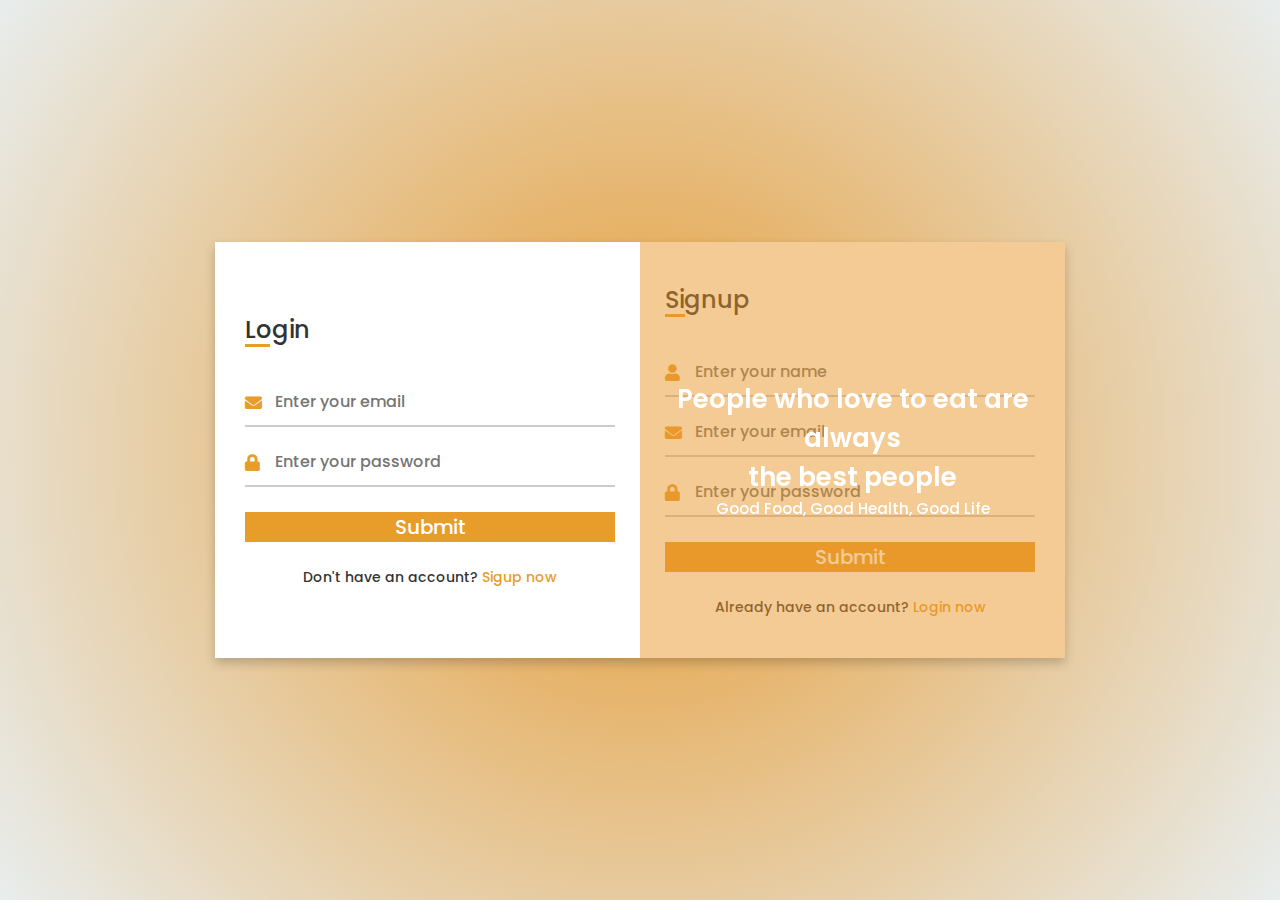
<file: index.html>
<!DOCTYPE html>
<html lang="en" dir="ltr">
  <head>
    <meta charset="UTF-8">
    <link rel="stylesheet" href="loginstyle.css">
  
    <link rel="stylesheet" href="https://cdnjs.cloudflare.com/ajax/libs/font-awesome/5.15.3/css/all.min.css">
    <meta name="viewport" content="width=device-width, initial-scale=1.0">
   </head>
<body>
  <div class="container">
    <input type="checkbox" id="flip">
    <div class="cover">
      <div class="front">
        <div class="text">
          <span class="text-1">People who love to eat are always <br> the best people</span>
          <span class="text-2">Good Food, Good Health, Good Life</span>
        </div>
      </div>
      <div class="back">
        <div class="text">
          <span class="text-1">... <br>... </span>
          <span class="text-2">Let's Eat</span>
        </div>
      </div>
    </div>
    <div class="forms">
        <div class="form-content">
          <div class="login-form">
            <div class="title">Login</div>
           
          <form action="#">
            <div class="input-boxes">
              <div class="input-box">
                <i class="fas fa-envelope"></i>
                <input id="email" type="email" placeholder="Enter your email" required>
              </div>
              <div class="input-box">
                <i class="fas fa-lock"></i>
                <input type="password" placeholder="Enter your password" required>
              </div>
              <div class="text sign-up-text">
                <p style="font-size:20px;background-color:#e89c2a;">
                <a href="https://yukti096.github.io/Food-Website-Home-Page/"style="color:white;">Submit</a></p>
              </div> 
              <div class="text sign-up-text">Don't have an account? <label for="flip">Sigup now</label></div>
            </div>
        </form>
      </div>
        <div class="signup-form">
          <div class="title">Signup</div>
        <form action="#">
            <div class="input-boxes">
              <div class="input-box">
                <i class="fas fa-user"></i>
                <input type="text" placeholder="Enter your name" required>
              </div>
              <div class="input-box">
                <i class="fas fa-envelope"></i>
                <input id="email" type="email" placeholder="Enter your email" required>
              </div>
              <div class="input-box">
                <i class="fas fa-lock"></i>
                <input type="password" placeholder="Enter your password" required>
              </div>
              <div class="text sign-up-text">
                <p style="font-size:20px;background-color:#e89c2a;">
                <a href="#"style="color:white;">Submit</a></p>
              </div> 
              <div class="text sign-up-text">Already have an account? <label for="flip">Login now</label></div>
            </div>
      </form>
    </div>
    </div>
    </div>
  </div>
</body>
</html>
</file>
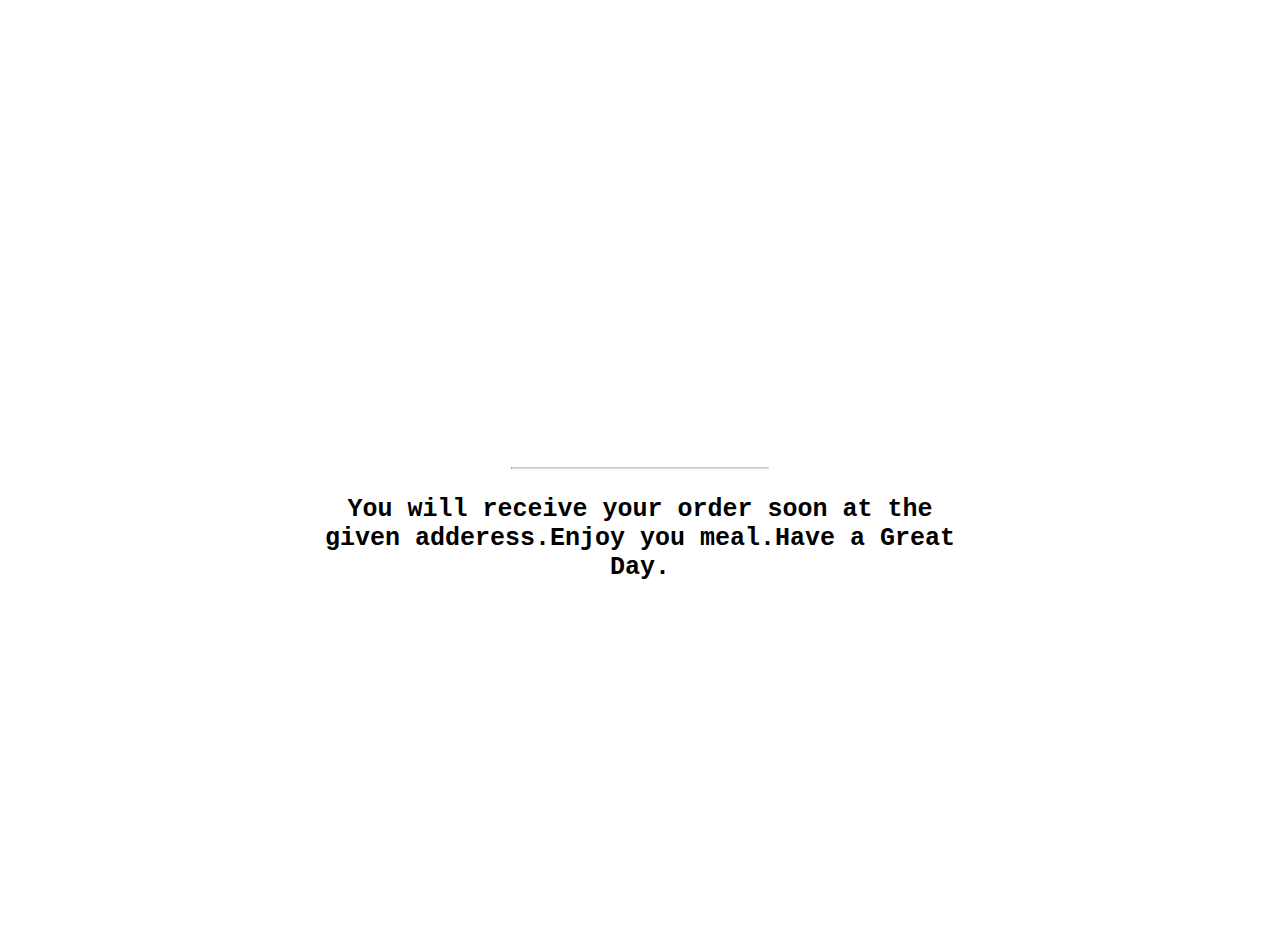
<file: thanku.html>
<!DOCTYPE html>
<html>
<style>
body, html {
  height: 100%;
  margin: 0;
}

.bgimg {
  background-image: url('https://media.istockphoto.com/photos/jumping-toast-bread-thank-you-picture-id168259494?k=20&m=168259494&s=612x612&w=0&h=WPAC_lp4csSv_oBhgtgvAnwMhf0gx9GptnH0PTP4gPw=');
  height: 100%;
  background-position: center;
  background-size: cover;
  position: relative;
  color: white;
  font-family: "Courier New", Courier, monospace;
  font-size: 25px;
}

.topleft {
  position: absolute;
  top: 0;
  left: 16px;
}

.bottomleft {
  position: absolute;
  bottom: 0;
  left: 16px;
}

.middle {
  position: absolute;
  top: 50%;
  left: 50%;
  transform: translate(-50%, -50%);
  text-align: center;
}

hr {
  margin: auto;
  width: 40%;
}
</style>
<body>

<div class="bgimg">
  <div class="topleft">
  </div>
  <div class="middle">
    <h1>-UrsTaste</h1>
    <hr>
    <p style="color:black"><b>You will receive your order soon at the given adderess.Enjoy you meal.Have a Great Day.</b></p>
  </div>
  <div class="bottomcenter">
    <p>Please Visit Again.</p>
  </div>
</div>

</body>
</html>
</file>
<file: loginstyle.css>
/* Google Font Link */
@import url('https://fonts.googleapis.com/css2?family=Poppins:wght@200;300;400;500;600;700&display=swap');
*{
  margin: 0;
  padding: 0;
  box-sizing: border-box;
  font-family: "Poppins" , sans-serif;
}
body{
  min-height: 100vh;
  display: flex;
  align-items: center;
  justify-content: center;
  background: rgb(230,156,53);
  background: radial-gradient(circle, rgba(230,156,53,1) 0%, rgba(232,237,237,1) 100%);
  
  padding: 30px;
}
.container{
  position: relative;
  max-width: 850px;
  width: 100%;
  background: #fff;
  padding: 40px 30px;
  box-shadow: 0 5px 10px rgba(0,0,0,0.2);
  perspective: 2700px;
}
.container .cover{
  position: absolute;
  top: 0;
  left: 50%;
  height: 100%;
  width: 50%;
  z-index: 98;
  transition: all 1s ease;
  transform-origin: left;
  transform-style: preserve-3d;
}
.container #flip:checked ~ .cover{
  transform: rotateY(-180deg);
}
 .container .cover .front,
 .container .cover .back{
  position: absolute;
  top: 0;
  left: 0;
  height: 100%;
  width: 100%;
}
.cover .back{
  transform: rotateY(180deg);
  backface-visibility: hidden;
}
.container .cover::before,
.container .cover::after{
  content: '';
  position: absolute;
  height: 100%;
  width: 100%;
  background: #e8962a;
  opacity: 0.5;
  z-index: 12;
}
.container .cover::after{
  opacity: 0.3;
  transform: rotateY(180deg);
  backface-visibility: hidden;
}
.container .cover img{
  position: absolute;
  height: 100%;
  width: 100%;
  object-fit: cover;
  z-index: 10;
}
.container .cover .text{
  position: absolute;
  z-index: 130;
  height: 100%;
  width: 100%;
  display: flex;
  flex-direction: column;
  align-items: center;
  justify-content: center;
}
.cover .text .text-1,
.cover .text .text-2{
  font-size: 26px;
  font-weight: 600;
  color: #fff;
  text-align: center;
}
.cover .text .text-2{
  font-size: 15px;
  font-weight: 500;
}
.container .forms{
  height: 100%;
  width: 100%;
  background: #fff;
}
.container .form-content{
  display: flex;
  align-items: center;
  justify-content: space-between;
}
.form-content .login-form,
.form-content .signup-form{
  width: calc(100% / 2 - 25px);
}
.forms .form-content .title{
  position: relative;
  font-size: 24px;
  font-weight: 500;
  color: #333;
}
.forms .form-content .title:before{
  content: '';
  position: absolute;
  left: 0;
  bottom: 0;
  height: 3px;
  width: 25px;
  background: #e89c2a;
}
.forms .signup-form  .title:before{
  width: 20px;
}
.forms .form-content .input-boxes{
  margin-top: 30px;
}
.forms .form-content .input-box{
  display: flex;
  align-items: center;
  height: 50px;
  width: 100%;
  margin: 10px 0;
  position: relative;
}
.form-content .input-box input{
  height: 100%;
  width: 100%;
  outline: none;
  border: none;
  padding: 0 30px;
  font-size: 16px;
  font-weight: 500;
  border-bottom: 2px solid rgba(0,0,0,0.2);
  transition: all 0.3s ease;
}
.form-content .input-box input:focus,
.form-content .input-box input:valid{
  border-color: #e89c2a;
}
.form-content .input-box i{
  position: absolute;
  color: #e89c2a;
  font-size: 17px;
}
.forms .form-content .text{
  font-size: 14px;
  font-weight: 500;
  color: #333;
}
.forms .form-content .text a{
  text-decoration: none;
}
.forms .form-content .text a:hover{
  text-decoration: underline;
}
.forms .form-content .button{
  color: #fff;
  margin-top: 40px;
}
.forms .form-content .button input{
  color: #fff;
  background: #e89c2a;
  border-radius: 6px;
  padding: 0;
  cursor: pointer;
  transition: all 0.4s ease;
}
.forms .form-content .button input:hover{
  background: #e89c2a;
}
.forms .form-content label{
  color: #e89c2a;
  cursor: pointer;
}
.forms .form-content label:hover{
  text-decoration: underline;
}
.forms .form-content .login-text,
.forms .form-content .sign-up-text{
  text-align: center;
  margin-top: 25px;
}
.container #flip{
  display: none;
}
@media (max-width: 730px) {
  .container .cover{
    display: none;
  }
  .form-content .login-form,
  .form-content .signup-form{
    width: 100%;
  }
  .form-content .signup-form{
    display: none;
  }
  .container #flip:checked ~ .forms .signup-form{
    display: block;
  }
  .container #flip:checked ~ .forms .login-form{
    display: none;
  }
}
</file>
